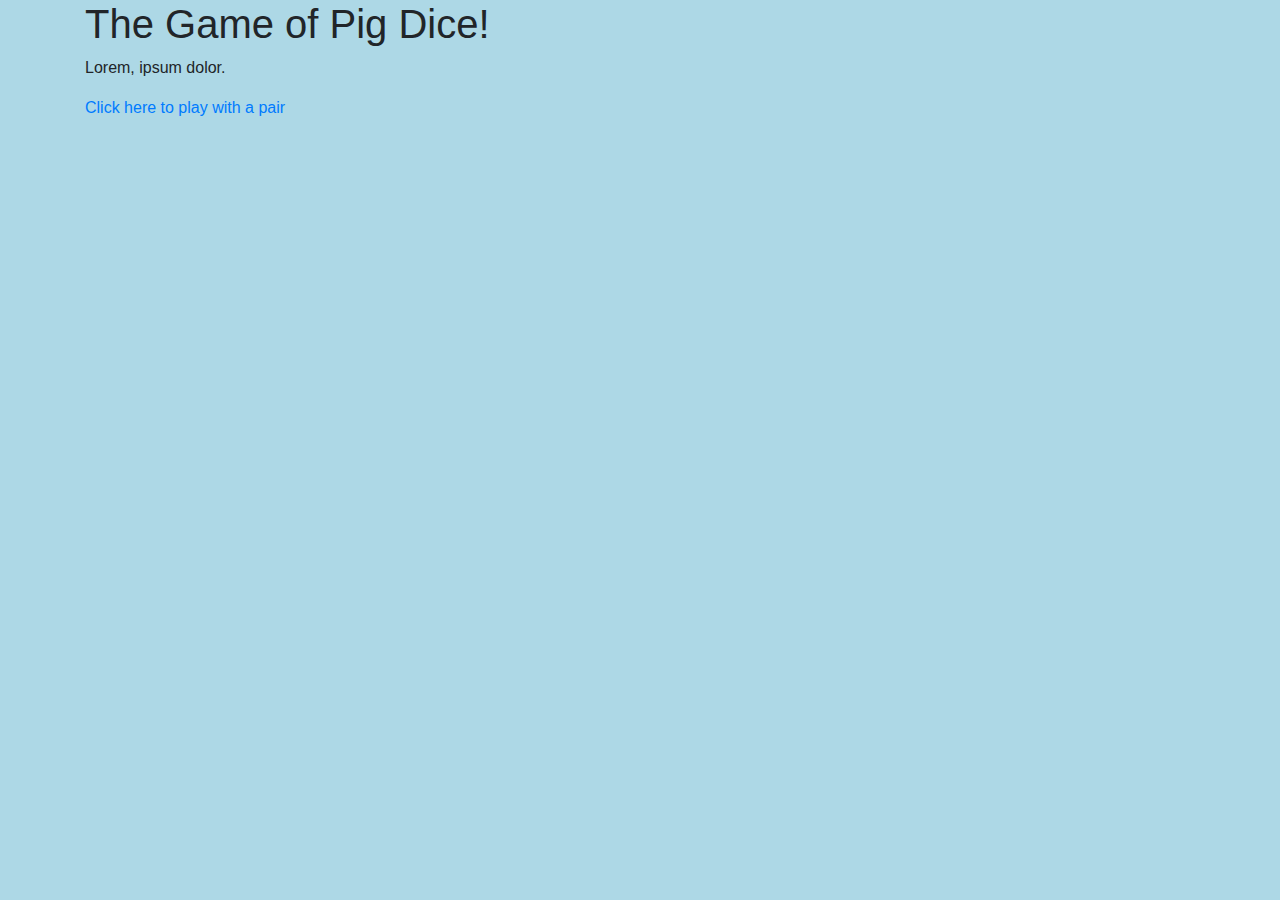
<file: index.html>
<!DOCTYPE html>
<html>
<head>
  <link rel="stylesheet" href="css/bootstrap.css">
  <link rel="stylesheet" href="css/styles.css">
  <title>Pig Dice</title>
</head>
<body>
  <div class="container">
    <h1>The Game of Pig Dice!</h1>
    <p>Lorem, ipsum dolor.</p>
    <a href="twoplayer.html">Click here to play with a pair</a>
  </div>
</body>
</html>
</file>
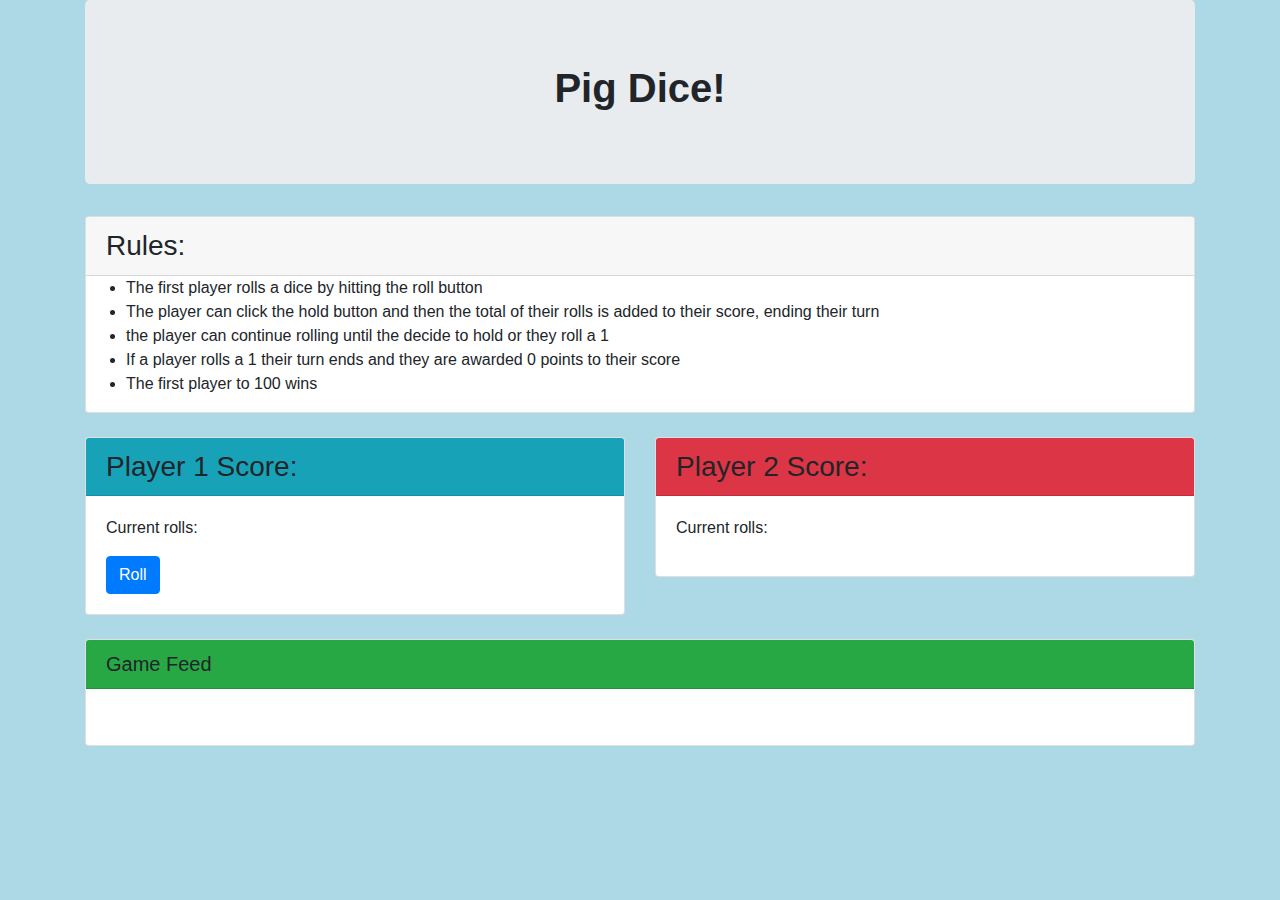
<file: twoplayer.html>
<!DOCTYPE html>
<html>

<head>
  <link rel="stylesheet" href="css/bootstrap.css">
  <link rel="stylesheet" href="css/styles.css">
  <script src="js/jquery-3.4.1.js"></script>
  <script src="js/scripts.js"></script>
  <title>Two-player Pig Dice</title>
</head>

<body>
  <div class="container">
    <div class="jumbotron">
      <h1 class="text-center"><strong>Pig Dice!</strong></h1>
    </div>
    <div class="card">
      <h3 class="card-header">Rules:</h3>
      <ul>
        <li>The first player rolls a dice by hitting the roll button</li>
        <li>The player can click the hold button and then the total of their rolls is added to their score, ending their
          turn</li>
        <li>the player can continue rolling until the decide to hold or they roll a 1</li>
        <li>If a player rolls a 1 their turn ends and they are awarded 0 points to their score</li>
        <li>The first player to 100 wins</li>
      </ul>
    </div><br>
    <div class="row">
      <div class="col-md-6">
        <div class="card">
          <h3 class="card-header bg-info">Player 1 Score: <span id="player1Score"></span></h3>
          <div class="card-body">
            <p class="card-text">Current rolls: <span id="player1Rolls"></span></p>
            <button class="btn btn-primary" id="player1Roll">Roll</button>
            <button class="btn btn-success" id="player1Hold">Hold</button>
          </div>
        </div>
      </div>
      <div class="col-md-6">
        <div class="card">
          <h3 class="card-header bg-danger">Player 2 Score: <span id="player2Score"></span></h3>
          <div class="card-body">
            <p class="card-text">Current rolls: <span id="player2Rolls"></span></p>
            <button class="btn btn-primary" id="player2Roll">Roll</button>
            <button class="btn btn-success" id="player2Hold">Hold</button>
          </div>
        </div>
      </div>
    </div><br>
    <div class="card">
      <h5 class="card-header bg-success">Game Feed</h5>
      <div class="card-body">
        <ul id="output">

        </ul>
      </div>
    </div>
  </div>
</body>

</html>
</file>
<file: css/styles.css>
body {
  background-color: lightblue;
}
#player2Roll, #player2Hold, #player1Hold, #player2Hold{
  display: none;
}
</file>
